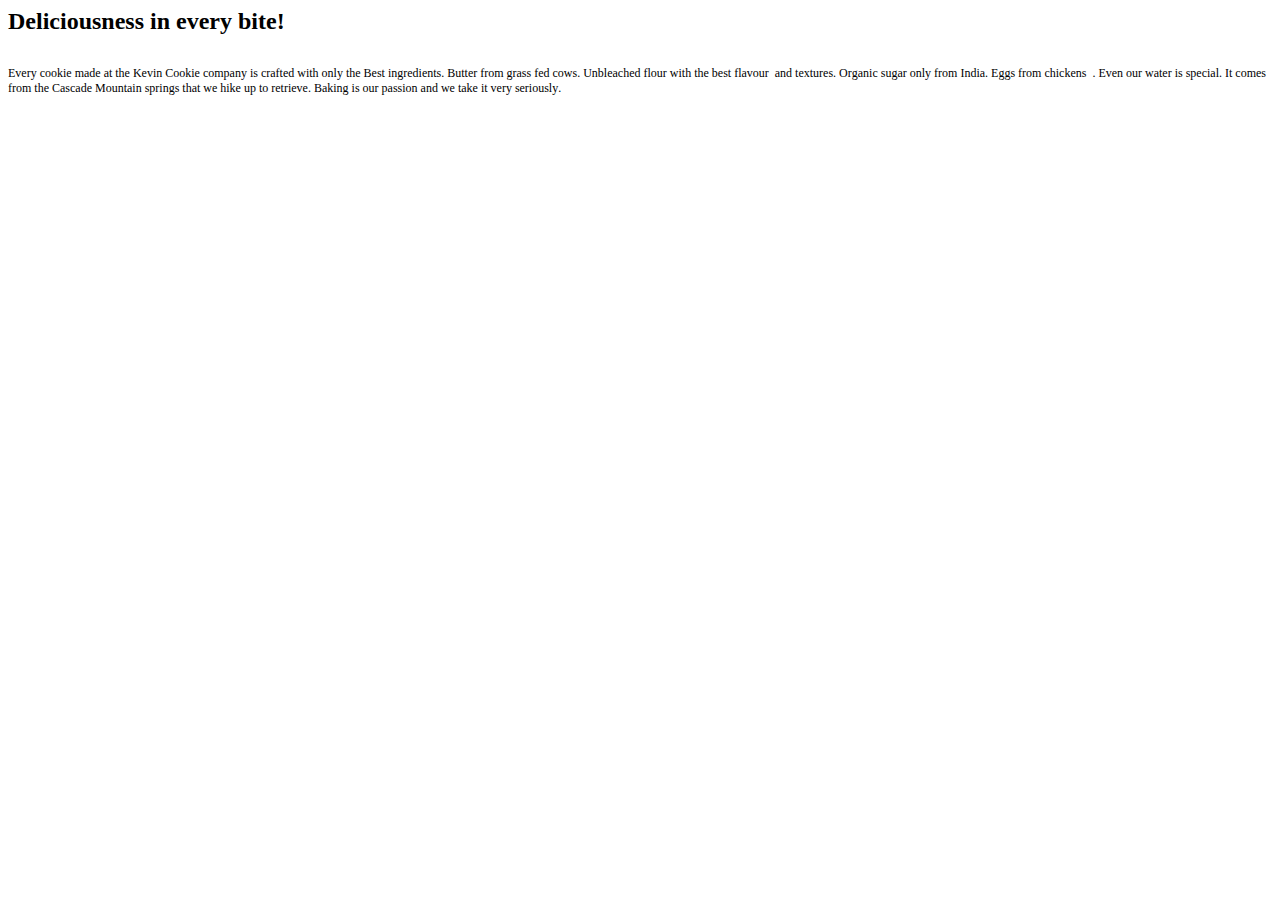
<file: index.htm>
<!DOCTYPE html PUBLIC "-//W3C//DTD HTML 4.01//EN" "http://www.w3.org/TR/html4/strict.dtd">
<html>
<head>
  <meta http-equiv="Content-Type" content="text/html; charset=utf-8">
  <meta http-equiv="Content-Style-Type" content="text/css">
  <title></title>
  <meta name="Generator" content="Cocoa HTML Writer">
  <meta name="CocoaVersion" content="2487.7">
  <style type="text/css">
    p.p2 {margin: 0.0px 0.0px 0.0px 0.0px; font: 12.0px Times; -webkit-text-stroke: #000000; min-height: 14.0px}
    p.p3 {margin: 0.0px 0.0px 12.0px 0.0px; font: 12.0px Times; -webkit-text-stroke: #000000}
    span.s1 {font-kerning: none}
  </style>
</head>
<body>
<h1 style="margin: 0.0px 0.0px 16.1px 0.0px; font: 24.0px Times; -webkit-text-stroke: #000000"><span class="s1"><b>Deliciousness in every bite!</b></span></h1>
<p class="p2"><span class="s1"></span><br></p>
<p class="p3"><span class="s1">Every cookie made at the Kevin Cookie company is crafted with only the Best ingredients. Butter from grass fed cows. Unbleached flour with the best flavour<span class="Apple-converted-space">  </span>and textures. Organic sugar only from India. Eggs from chickens<span class="Apple-converted-space">  </span>. Even our water is special. It comes from the Cascade Mountain springs that we hike up to retrieve. Baking is our passion and we take it very seriously.</span></p>
</body>
</html>
</file>
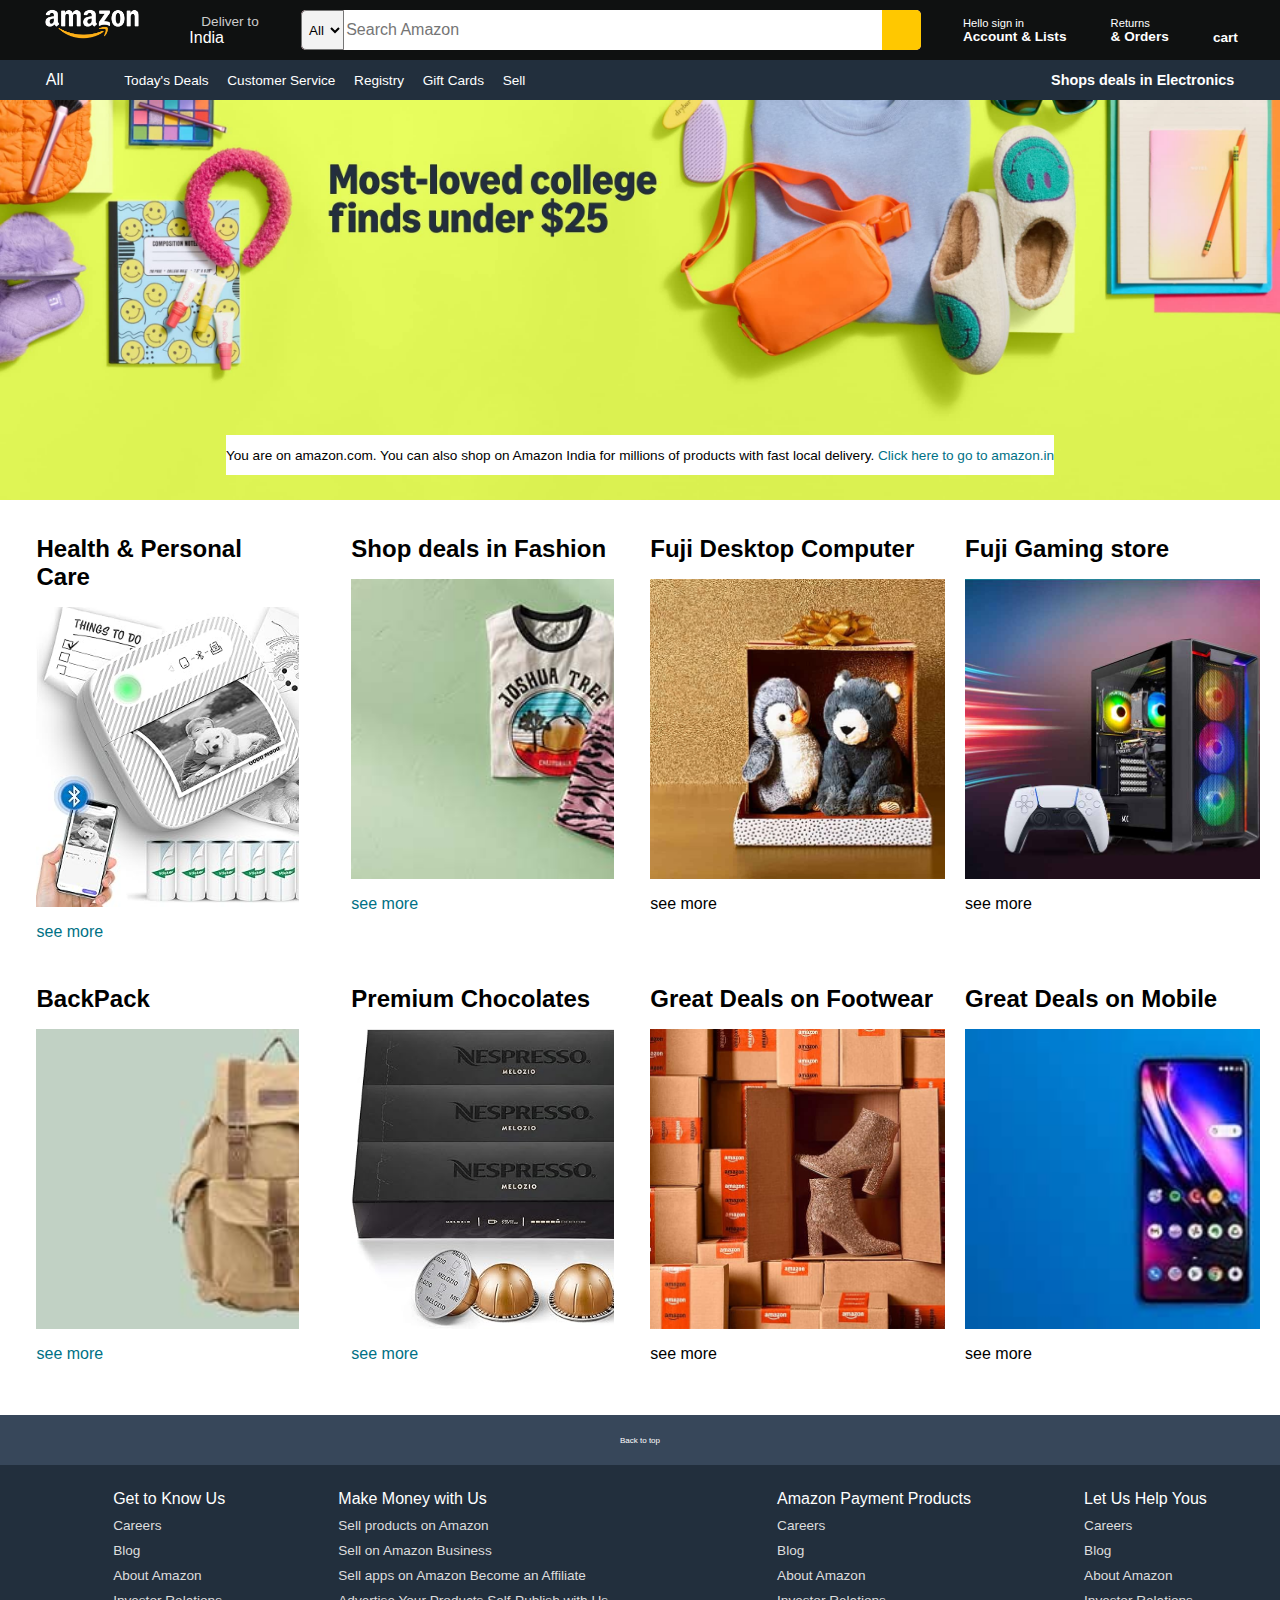
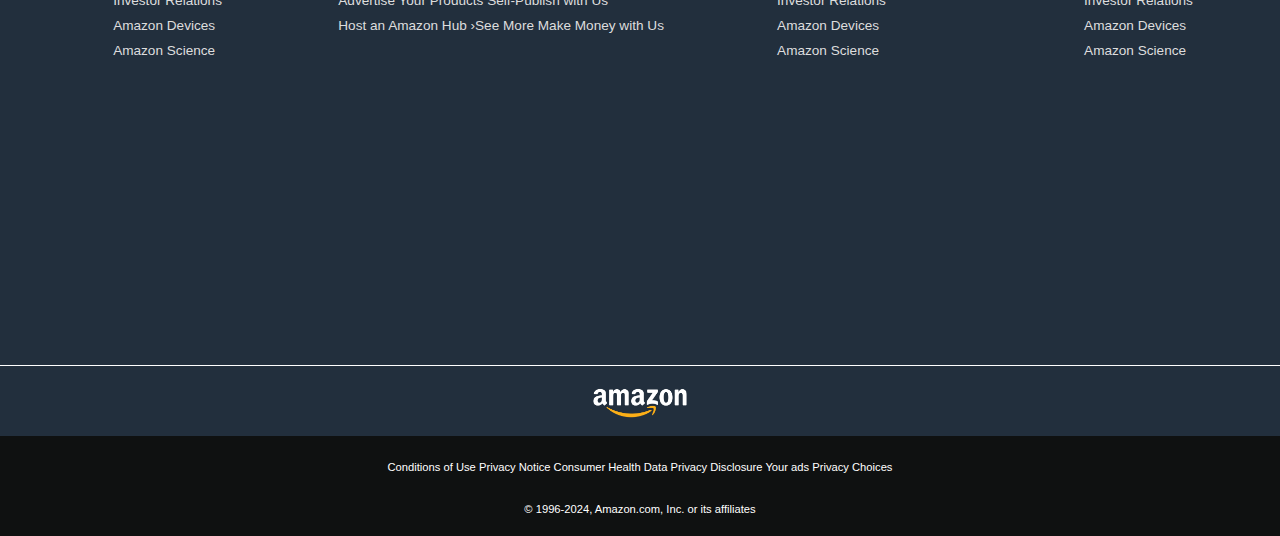
<file: 0_git_repo/My_Project_CSS/index.html>
<!DOCTYPE html>
<html lang="en">
<head>
    <meta charset="UTF-8">
    <meta name="viewport" content="width=device-width, initial-scale=1.0">
   <title>Amazon</title>
   <link rel="stylesheet" href="https://cdnjs.cloudflare.com/ajax/libs/font-awesome/6.6.0/css/all.min.css" integrity="sha512-Kc323vGBEqzTmouAECnVceyQqyqdsSiqLQISBL29aUW4U/M7pSPA/gEUZQqv1cwx4OnYxTxve5UMg5GT6L4JJg==" crossorigin="anonymous" referrerpolicy="no-referrer">
    <link rel="stylesheet" href="style.css">
    <!-- https://www.youtube.com/watch?v=ESnrn1kAD4E youtube video -->
     <!--  font and icons -https://fontawesome.com/search?q=menu&o=r&m=free -->
</head>
<body>
     <header>
        <!-- box1 -->
     <div class="navbar">
             <div class="nav-logo border">
                <div class="logo"></div>
     </div>
               <!-- box2 -->
     <div class="nav-address border">
                        <p class="add-first">Deliver to</p>
                        <div class="add-icon">
                            <i class="fa-solid fa-location-dot"></i>
                            <p class="add-sec">India</p>
                      
                        </div>
                    </div>
                    <!-- box3 -->
                        <div class="nav-search">
                            <select class="search-select">
                                <option>All</option>
                            </select >
                            <input placeholder="Search Amazon"  class="search-input">
                            <div class="search-icon">
                                <i class="fa-solid fa-magnifying-glass"></i>
                            </div>

                        </div>
                        <!-- box 4 -->
                        <div class="nav-signin border">
                            <p class="singnin">Hello sign in</p>
                            <p class="accountlist">Account & Lists</p>
                        </div>
                        <!-- box-5 -->
                        <div class="nav-return border">
                            <p class="return">Returns</p>
                            <p class="orders"> & Orders </p>
                        </div>
                    <!-- box-6 -->
                     <div class="nav-cart border">
                        <i class="fa-solid fa-cart-shopping"></i>
                       cart
                     </div>
                    </div>
<!-- Pannel -->
            <div class="panel">
                <div class="panel-all">
                    <i class="fa-solid fa-bars"></i>
                    All
                </div>
                <div class="panel-ops">
                    <p>Today's Deals</p>
                   <P>Customer Service</P>
                   <P>Registry</P>
                   <P>Gift Cards</P>
                   <P>Sell</P>    
                </div>
                <div class="panel-deals">
                    Shops  deals in  Electronics
                </div>
            </div>
    </header>
    <!-- Hero section -->
    <div class="hero-section">
        <div class="hero-msg">
            <P>You are on amazon.com. You can also shop on Amazon India for millions of products with fast local delivery. <a> Click here to go to amazon.in</a></P>
        </div>
    </div>
    <div class="shop-section">
        <div class="box1 box">
         <div class="box-content">
            <h2> Health &  Personal Care</h2>
            <div class="box-img" style=" background-image: url('box1.jpg')"></div>
            <p>see more</p>
         </div>
        </div>
        <div class="box2 box">
            <div class="box-content">
            <h2> Shop deals in Fashion</h2>
            <div class="box-img" style=" background-image: url('box2.jpg')"></div>
            <p>see more</p>
         </div></div>
        <div class="box3 box">
            <h2> Fuji Desktop Computer</h2>
            <div class="box-img" style=" background-image: url('box3.jpg')"></div>
            <p>see more</p>
        </div>
        <div class="box4 box">
            <h2>  Fuji Gaming store</h2>
            <div class="box-img" style=" background-image: url('box4.jpg')"></div>
            <p>see more</p>
        </div>
           
        
        <div class="box5 box">
            <div class="box-content">
               <h2> BackPack</h2>
               <div class="box-img" style=" background-image: url('box5.jpg')"></div>
               <p>see more</p>
            </div>
           </div>
           <div class="box6 box">
               <div class="box-content">
               <h2> Premium Chocolates</h2>
               <div class="box-img" style=" background-image: url('box6.jpg')"></div>
               <p>see more</p>
            </div></div>
           <div class="box7 box">
               <h2> Great Deals on Footwear</h2>
               <div class="box-img" style=" background-image: url('box7.jpg')"></div>
               <p>see more</p>
           </div>
           <div class="box8 box">
               <h2>  Great Deals on Mobile</h2>
               <div class="box-img" style=" background-image: url('box8.jpg')"></div>
               <p>see more</p>
           </div>
              
           </div>
        
    </div>
    <footer>
        <div class="foot-panel1">
            Back to top
        </div>
        <div class="foot-panel2">
            <ul>
                <p>Get to Know Us</p>
                <a>Careers</a>
                <a>Blog</a>
                <a>About Amazon</a>
                <a>Investor Relations</a>
                <a>Amazon Devices</a>
                <a>Amazon Science</a>

            </ul>
            <ul>
                <p>Make Money with Us</p>
                <a>Sell products on Amazon</a>
                <a>Sell on Amazon Business</a>
                <a>Sell apps on Amazon
                    Become an Affiliate</a>
                <a>Advertise Your Products
                    Self-Publish with Us
                    </a>
                <a>Host an Amazon Hub
                    ›See More Make Money with Us</a>
                

            </ul>
            <ul>
                <p>Amazon Payment Products</p>
                <a>Careers</a>
                <a>Blog</a>
                <a>About Amazon</a>
                <a>Investor Relations</a>
                <a>Amazon Devices</a>
                <a>Amazon Science</a>

            </ul>
            <ul>
                <p>Let Us Help Yous</p>
                <a>Careers</a>
                <a>Blog</a>
                <a>About Amazon</a>
                <a>Investor Relations</a>
                <a>Amazon Devices</a>
                <a>Amazon Science</a>

            </ul>
            </div>
            <div class="foot-panel3">
                <div class="logo1"></div>
            </div>
            <div class="foot-panel4">
                <div class="pages">
                    <a>Conditions of Use</a>
                    <a>Privacy Notice</a>
                    <a>Consumer Health Data Privacy Disclosure</a>
                    <a>Your ads Privacy Choices</a>
                </div>

                <div class="copyright">
                    <a> © 1996-2024, Amazon.com, Inc. or its affiliates</a>
                </div>
                
            </div>
    </footer>
    
</body>
</html>
</file>
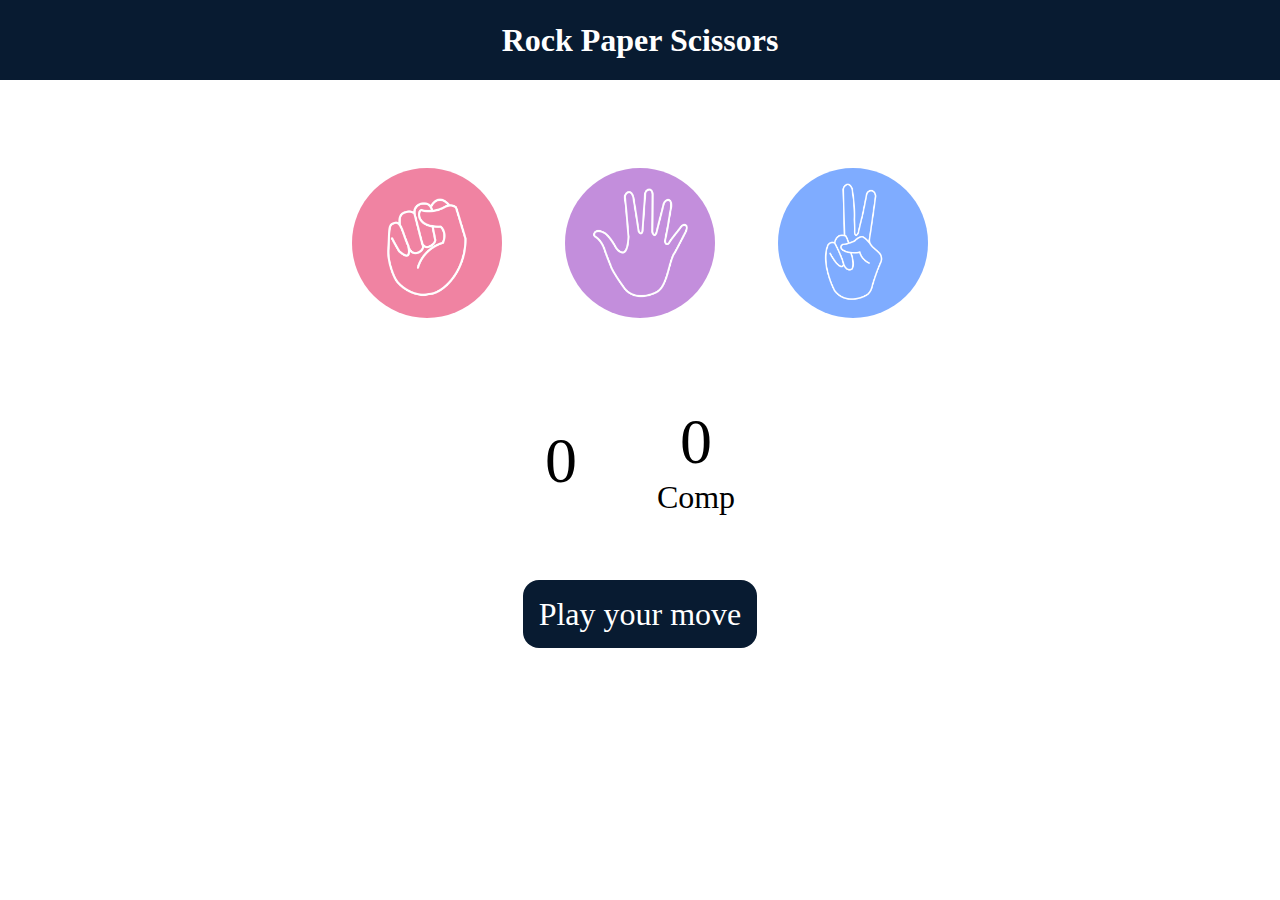
<file: 1_js_projects/rockpaperscissors/index.html>
<!DOCTYPE html>
<html lang="en">
<head>
    <meta charset="UTF-8">
    <meta name="viewport" content="width=device-width, initial-scale=1.0">
    <title>Rock Paper Scissors Game</title>
    <link rel="stylesheet" href="style.css">
</head>
<body>
    <h1>Rock Paper Scissors</h1>
    <div class = "choices">
        <div class = "choice" id = "rock">
            <img src="./images/rock.png" />
        </div>
        <div class = "choice" id="paper">
            <img src="./images/paper.png" />
        </div>
        <div class = "choice" id="scissors">
            <img src="./images/scissors.png" />
        </div>
        </div>
      <div class="score-board">
        <div class="score">
            <p id="user-score">0</p>
            <p id="yourname">You</p>
        </div>
        <div class="score">
            <p id="comp-score">0</p>
            <p>Comp</p>
        </div>
      </div>  

      <div class="msg-container">
        <p id="msg"> Play your move</p>
    </div>
    
    <script src="app.js"></script>
</body>
</html>
</file>
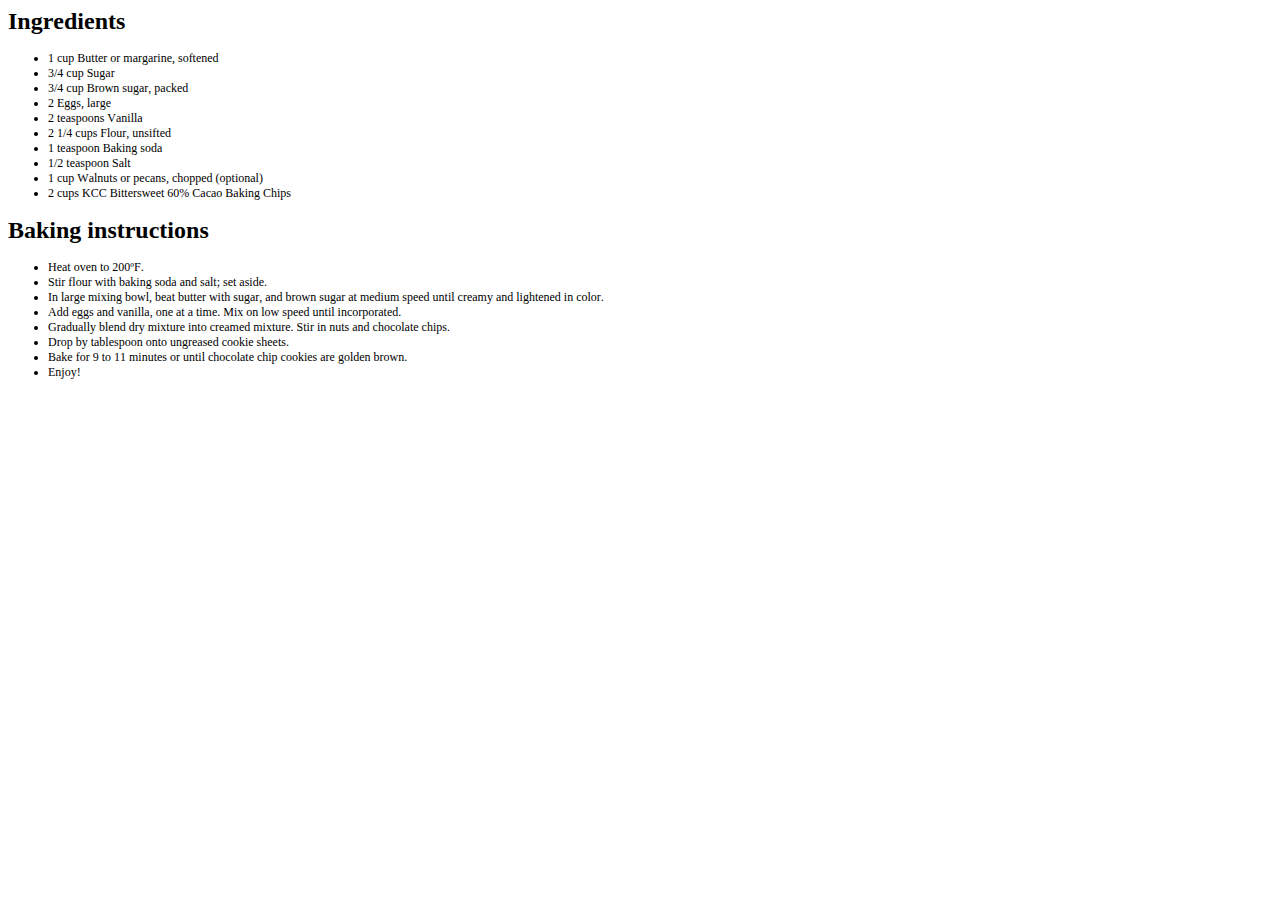
<file: secret recipe.htm>
<!DOCTYPE html PUBLIC "-//W3C//DTD HTML 4.01//EN" "http://www.w3.org/TR/html4/strict.dtd">
<html>
<head>
  <meta http-equiv="Content-Type" content="text/html; charset=utf-8">
  <meta http-equiv="Content-Style-Type" content="text/css">
  <title></title>
  <meta name="Generator" content="Cocoa HTML Writer">
  <meta name="CocoaVersion" content="2487.7">
  <style type="text/css">
    li.li2 {margin: 0.0px 0.0px 0.0px 0.0px; font: 12.0px Times; -webkit-text-stroke: #000000}
    span.s1 {font-kerning: none}
    span.s2 {-webkit-text-stroke: 0px #000000}
    ul.ul1 {list-style-type: disc}
  </style>
</head>
<body>
<h1 style="margin: 0.0px 0.0px 16.1px 0.0px; font: 24.0px Times; -webkit-text-stroke: #000000"><span class="s1"><b>Ingredients</b></span></h1>
<ul class="ul1">
  <li class="li2"><span class="s2"></span><span class="s1">1 cup Butter or margarine, softened</span></li>
  <li class="li2"><span class="s2"></span><span class="s1">3/4 cup Sugar</span></li>
  <li class="li2"><span class="s2"></span><span class="s1">3/4 cup Brown sugar, packed</span></li>
  <li class="li2"><span class="s2"></span><span class="s1">2 Eggs, large</span></li>
  <li class="li2"><span class="s2"></span><span class="s1">2 teaspoons Vanilla</span></li>
  <li class="li2"><span class="s2"></span><span class="s1">2 1/4 cups Flour, unsifted</span></li>
  <li class="li2"><span class="s2"></span><span class="s1">1 teaspoon Baking soda</span></li>
  <li class="li2"><span class="s2"></span><span class="s1">1/2 teaspoon Salt</span></li>
  <li class="li2"><span class="s2"></span><span class="s1">1 cup Walnuts or pecans, chopped (optional)</span></li>
  <li class="li2"><span class="s2"></span><span class="s1">2 cups KCC Bittersweet 60% Cacao Baking Chips</span></li>
</ul>
<h1 style="margin: 0.0px 0.0px 16.1px 0.0px; font: 24.0px Times; -webkit-text-stroke: #000000"><span class="s1"><b>Baking instructions</b></span></h1>
<ul class="ul1">
  <li class="li2"><span class="s2"></span><span class="s1">Heat oven to 200ºF.</span></li>
  <li class="li2"><span class="s2"></span><span class="s1">Stir flour with baking soda and salt; set aside.</span></li>
  <li class="li2"><span class="s2"></span><span class="s1">In large mixing bowl, beat butter with sugar, and brown sugar at medium speed until creamy and lightened in color.</span></li>
  <li class="li2"><span class="s2"></span><span class="s1">Add eggs and vanilla, one at a time. Mix on low speed until incorporated.</span></li>
  <li class="li2"><span class="s2"></span><span class="s1">Gradually blend dry mixture into creamed mixture. Stir in nuts and chocolate chips.</span></li>
  <li class="li2"><span class="s2"></span><span class="s1">Drop by tablespoon onto ungreased cookie sheets.</span></li>
  <li class="li2"><span class="s2"></span><span class="s1">Bake for 9 to 11 minutes or until chocolate chip cookies are golden brown.</span></li>
  <li class="li2"><span class="s2"></span><span class="s1">Enjoy!</span></li>
</ul>
</body>
</html>
</file>
<file: 0_git_repo/My_Project_CSS/style.css>
*{
    margin:0;
    font-family: Arial, Helvetica, sans-serif;
    border: border-box;
}
.navbar{
    height:60px;
    background-color: #0f1111;
    color:white;
    display: flex;
    align-items: center;
    justify-content: space-evenly;
    
}

.nav-logo{
    height: 50px;
    width: 100px;
}
.logo{
    background-size: cover;
    background-image: url(amazon_logo.png);
    height: 35px;

}
.border{
    border: 2px solid transparent;

}
.border:hover{
    border: 2px solid white;
}

/* box2 formating*/
.add-first{
    color:#CCCCCC;
    /* font: 12px arial; */
    font-size: 0.85rem;
    margin-left: 15px;

}
.add-sec{
    color: #FFFFFF;
    /* font: 14px arial; */
    font-size: 1rem;
    margin-left: 3px;
}

.add-icon{
    display: flex;
    align-items: center;
}

/* box3 formating */
.nav-search{
    display: flex;
    justify-content: space-evenly;
    background-color: pink;
    width: 620px;
    height: 40px;
    border-radius: 5px;
}
.nav-search:hover{
    border: 2px solid orange;

}
.search-select{
    background-color: #f3f3f3;
    width:50px;
    text-align: center;
    border-top-left-radius: 5px;
    border-bottom-left-radius: 5px;

}
.search-input{
    width:100%;
    font-size: 1em;
    border: none;

}
.search-icon{
    width: 45px;
    display: flex;
    justify-content: center;
    align-items: center;
    font-size: 1.3rem;
    background-color: rgb(255, 200, 0);
    border-top-right-radius: 5px;
    border-bottom-right-radius: 5px;
    color: #0f1111;
    
}
/* box-4  */
/* .nav-signin{
    width:45px;
    display: flex;
    justify-content: center;
    align-items: center;
} */
.singnin{
    color: #FFFFFF;
    /* font: 14px arial; */
    font-size: 0.7rem;
  

}
.accountlist{
    color: #FFFFFF;
    /* font: 14px arial; */
    font-size: 0.85rem;
    font-weight: 700;
   

}

/* box 5 */
.return{
    font-size: 0.7rem;

}
.orders{
    font-size: 0.85rem;
    font-weight: 700;

}

/* box 6 */
.nav-cart i{
    font-size: 35px;

}
.nav-cart {
    font-size: 0.85rem;
    font-weight: 700;

}
.panel{
    height: 40px;
    background-color: #222f3d;
    color: white;
    display: flex;
    align-items: center;
    justify-content: space-evenly;
}
.panel-ops p {
    display: inline;
    margin-left: 15px;
    
    
}
.panel-ops {
    width: 70%;
    font-size: 0.85rem;
 
}
.panel-deals{
font-size: 0.9rem;
    font-weight: 700;
}
/* hero section */
.hero-section{
    align-items: flex-end;
    background-image: url("amazonmainpage.jpg");
    background-size: cover;
    display: flex;
    height: 400px;
    justify-content: center;
    
}
.hero-msg{
    align-items: center;
    background-color: white;
    color: black;
    display: flex;
    font-size: 0.85rem;
    height: 40px;
    justify-content: center;
    margin-bottom: 25px;
}
  
   
.hero-msg a{
    color: #007185;
}

/* shop section */
.shop-section{
    display: flex;
    flex-wrap: wrap;
    justify-content: space-evenly;
}
.box{
    /* border: 2px solid black; */
    height: 400px;
    width: 23%;
    padding: 20px 0px 15px;
    margin-top: 15px;
}
.box-img{
    height: 300px;
    background-size: cover;
    margin-top: 1rem;
    margin-bottom: 1rem;
}

.box-content{
    margin-left: 1rem;
    margin-right: 1rem;
}
.box-content p{
    color: #007185;
}

/* footer section */
footer{
    margin-top:15px;
}
/* back to top */
.foot-panel1{
    height: 50px;
    background-color: #37475a;
    color: white;
    display: flex;
    justify-content: center;
    align-items: center;
    font-size: 0.5rem;
}
.foot-panel2{
    display: flex;
    justify-content: space-evenly;
    background-color: #222f3d;
    color: white;
    height: 500px;
}
/* unordered list  */
ul{
    margin-top: 25px;
}
ul a{
    display: block;
    font-size: 0.85rem;
    margin-top: 10px;
    color: #dddddd;

}
.foot-panel3{
    background-color: #222f3d;
    color: white;
    border-top: 0.5px solid white;
    height: 70px;
    display: flex;
    justify-content: center;
    align-items: center;
}
.logo1{
    background-size: cover;
    background-image: url("amazon_logo.png");
    height: 35px;
    width: 100px;

}
.foot-panel4{
    background-color: #0f1111;
    color: white;
    height: 100px;
    text-align: center;

}
.pages{
font-size: 0.7rem;
padding: 25px;
}

.copyright{
    padding: 5px;
    font-size: 0.7rem;
}
</file>
<file: 1_js_projects/rockpaperscissors/style.css>
*{
    margin:0;
    padding:0;  
    text-align: center;
}

h1{
background-color: #081b31;
color: #fff;
height: 5rem;
line-height: 5rem;
}
.choice:hover{
    cursor: pointer;
    background-color: red;
}
.choice{
    height: 165px;
    width: 165px;
    border-radius: 50%;
    display: flex;
    justify-content: center;
    align-items: center;
}
img{
    height: 150px;
    width: 150px;
    object-fit: cover;
    border-radius: 50%;
    
}
.choices{
    display: flex;
    justify-content: center;
    align-items: center;
    gap: 3rem;
    margin:5rem;
    
}

.score-board    {
    display: flex;
    justify-content: center;
    align-items: center;
    font-size: 2rem;
    margin-top: 2rem;
    gap:5rem;
}
#user-score,#comp-score {
    font-size: 4rem;
}
.msg-container{
    margin-top: 5rem;
}
#msg{
    
    background-color: #081b31;
    color: white;
    font-size: 2rem;
    display: inline;
    padding: 1rem;
    border-radius: 1rem;
}
</file>
